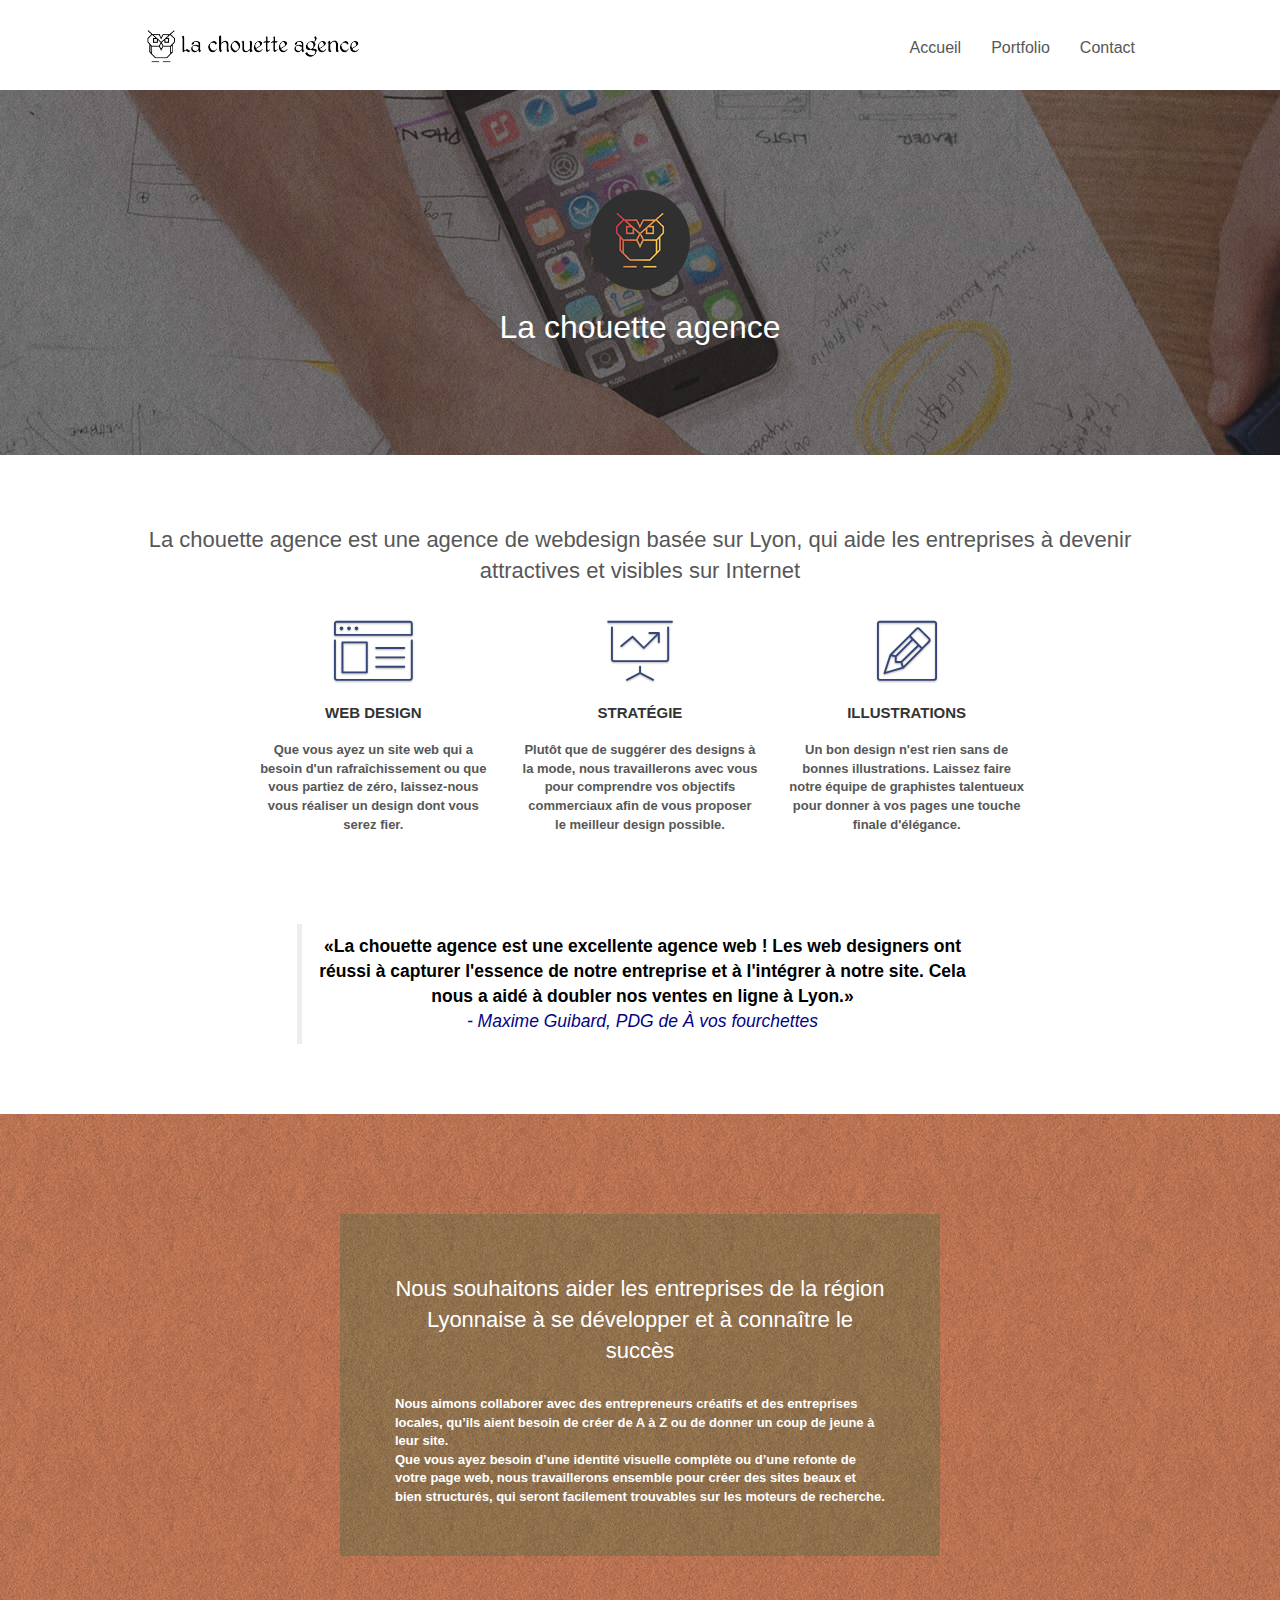
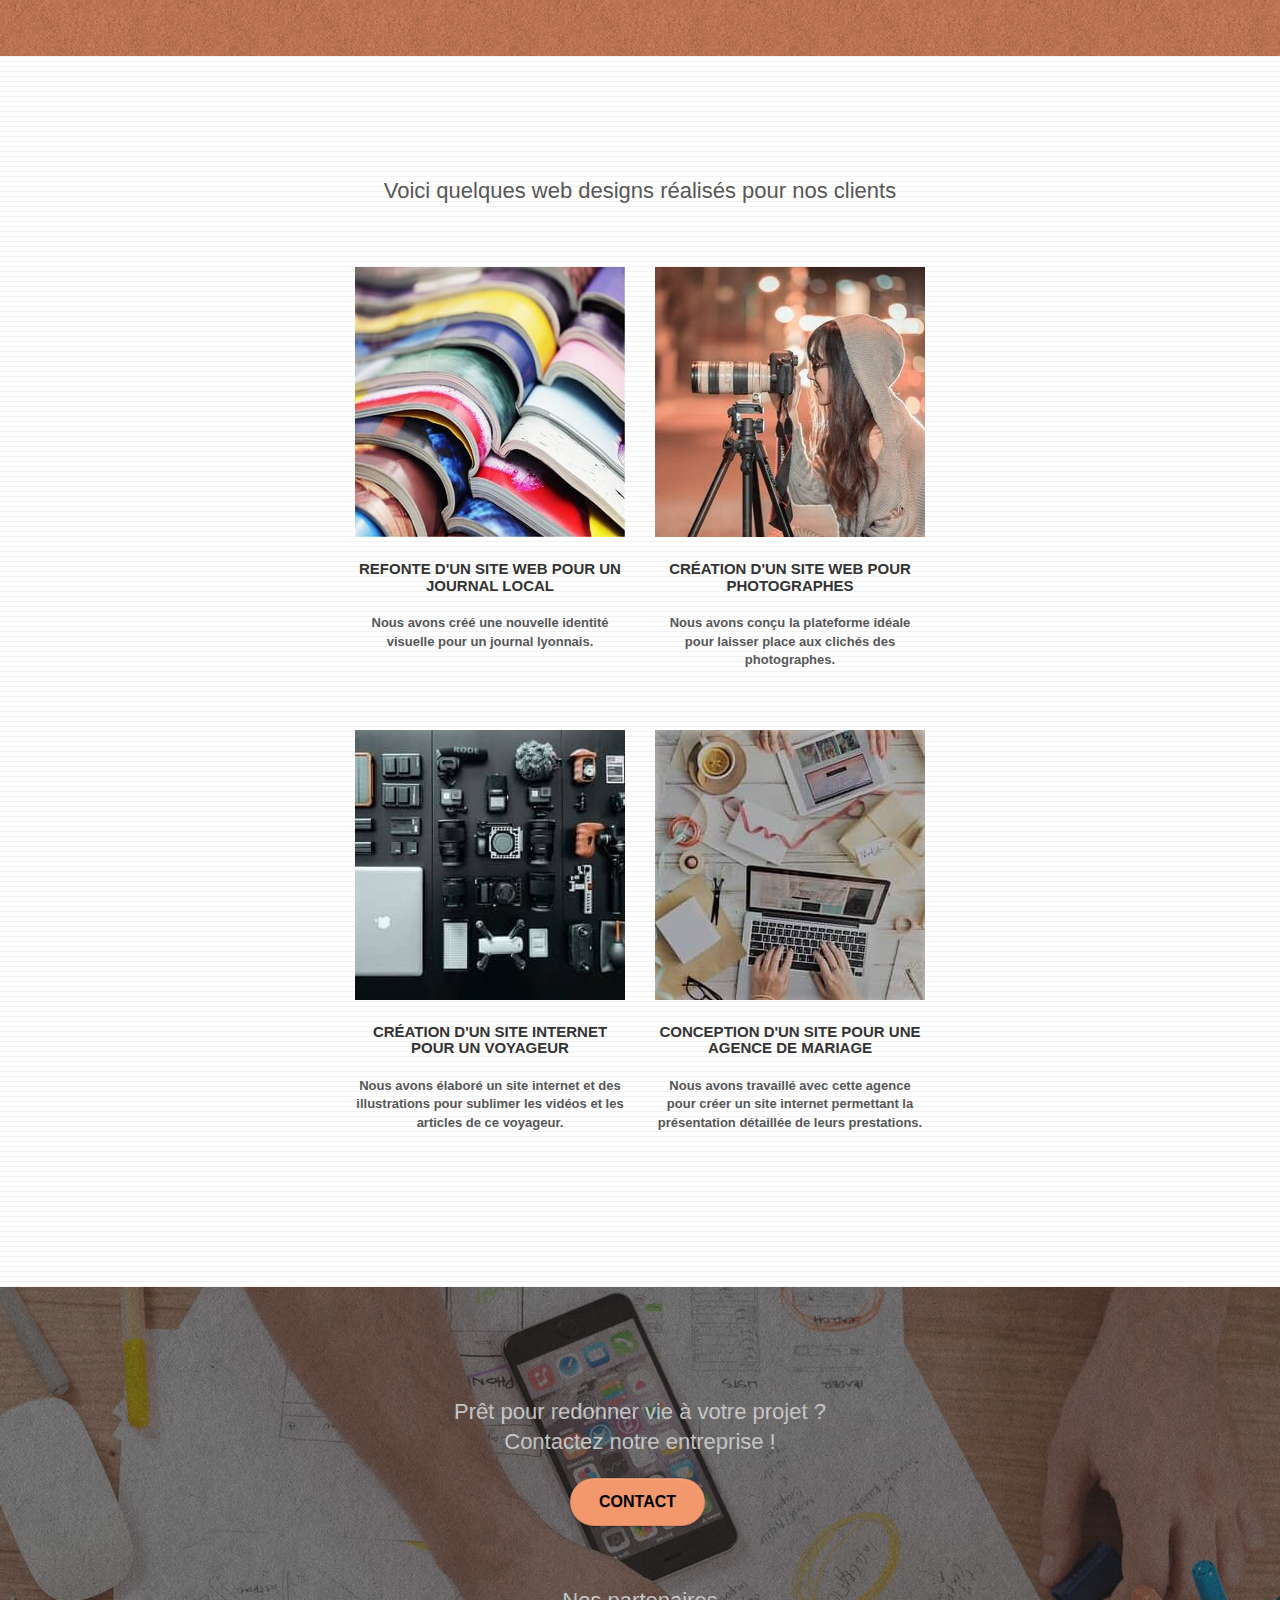
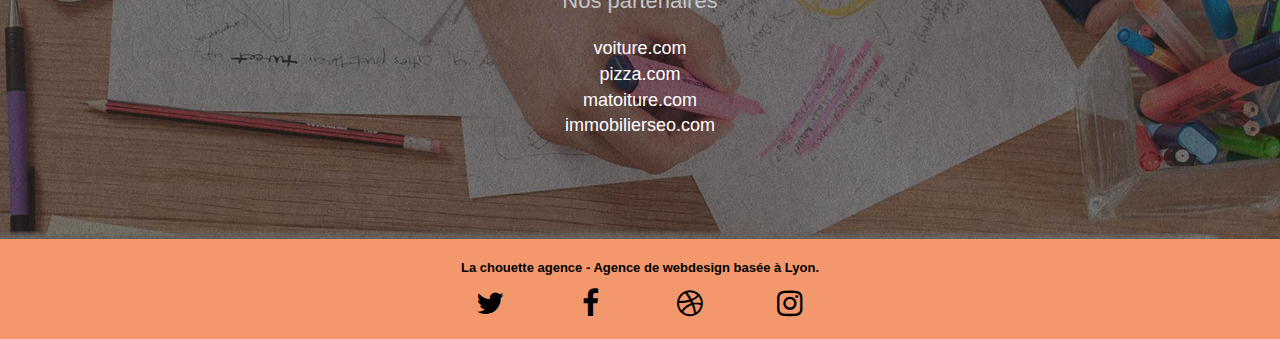
<file: index.html>
<!doctype html>
<html lang="fr">

<head>
	<meta charset="utf-8">
	<meta name="description" content="La chouette agence, entreprise de webdesign située à Lyon. Créons ensemble le meilleur site pour booster votre entreprise !">
	<meta name="viewport" content="width=device-width, initial-scale=1.0, viewport-fit=cover">

	<link rel="shortcut icon" type="image/png" href="favicon.jpg">
	<link rel="stylesheet" href="https://maxcdn.bootstrapcdn.com/bootstrap/3.3.5/css/bootstrap.min.css">
	<link rel="stylesheet" type="text/css" href="style.min.css">
	<link rel="stylesheet" type="text/css" href="./css/font-awesome.min.css">
	<link rel="stylesheet" type="text/css" href="./css/et-line.min.css">

	<title>Accueil | La chouette agence</title>
</head>

<body>
	<!-- Principal conteneur -->
	<div class="page-container">
		<!-- bloc-0 -->
		<header class="bloc bgc-white l-bloc " id="bloc-0">
			<div class="container bloc-sm">
				<nav class="navbar row">
					<div class="navbar-header">
						<img src="img/la-chouette-agence-comp.png" class="first-logo" alt="logo chouette et texte la chouette agence" height="40" />
						<button id="nav-toggle" type="button" class="ui-navbar-toggle navbar-toggle" data-toggle="collapse" data-target=".navbar-1">
							<span class="sr-only">Toggle navigation</span>
							<span class="icon-bar"></span>
							<span class="icon-bar"></span>
							<span class="icon-bar"></span>
						</button>
					</div>
					<div class="collapse navbar-collapse navbar-1 special-dropdown-nav">
						<ul class="site-navigation nav navbar-nav">
							<li><a href="index.html">Accueil</a></li>
							<li><a href="#bloc-4-portfolio">Portfolio</a></li>
							<li><a href="contact.html">Contact</a></li>
						</ul>
					</div>
				</nav>
			</div>
		</header>
		<!-- main -->
		<main>
			<!-- bloc-1-presentation -->
			<div class="bloc bgc-dark-slate-blue bg-banniere d-bloc bg-t-edge bloc-bg-texture texture-paper b-parallax"
				id="bloc-1-hero">
				<div class="container bloc-lg">
					<div class="row tight-width-whitespace">
						<div class="col-sm-12">
							<img src="img/logo-comp.png" class="center-block image-resize-mode" width="100" alt="logo chouette coloré" />
							<h1 class="text-center hero-bloc-text tc-white">La chouette agence</h1>
						</div>
					</div>
				</div>
			</div>
			<!-- bloc-2-services -->
			<section class="bloc bgc-white l-bloc" id="bloc-2-services">
				<div class="container bloc-md">
					<h2 class="text-center">La chouette agence est une agence de webdesign basée sur Lyon, qui aide les entreprises à devenir attractives et visibles sur Internet</h2>
					<div class="row voffset-lg med-width-whitespace">
						<div class="col-sm-4">
							<div class="text-center">
								<span class="et-icon-browser sm-shadow icon-dark-slate-blue icons icon-lg"></span>
							</div>
							<h3 class="mg-md text-center">Web design</h3>
							<p class="text-center fs-medium">Que vous ayez un site web qui a besoin d'un rafraîchissement ou que vous partiez de zéro, laissez-nous vous réaliser un design dont vous serez fier.</p>
						</div>
						<div class="col-sm-4">
							<div class="text-center">
								<span class="et-icon-presentation sm-shadow icon-dark-slate-blue icons icon-lg"></span>
							</div>
							<h3 class="mg-md text-center">Stratégie</h3>
							<p class="text-center fs-medium">Plutôt que de suggérer des designs à la mode, nous travaillerons avec vous pour comprendre vos objectifs commerciaux afin de vous proposer le meilleur design possible.<br></p>
						</div>
						<div class="col-sm-4">
							<div class="text-center">
								<span class="et-icon-edit sm-shadow icon-dark-slate-blue icons icon-lg"></span>
							</div>
							<h3 class="mg-md text-center">Illustrations</h3>
							<p class="text-center fs-medium">Un bon design n'est rien sans de bonnes illustrations. Laissez faire notre équipe de graphistes talentueux pour donner à vos pages une touche finale d'élégance.</p>
						</div>
					</div>
					<div class="row voffset-lg voffset">
						<blockquote class="col-xs-12 col-md-8 col-md-offset-2 text-center">
							<q class="quote">La chouette agence est une excellente agence web ! Les web designers ont réussi à capturer l'essence de notre entreprise et à l'intégrer à notre site. Cela nous a aidé à doubler nos ventes en ligne à Lyon.</q>
							<br><cite class="author">- Maxime Guibard, PDG de À vos fourchettes</cite>
						</blockquote>
					</div>
				</div>
			</section>
			<!-- bloc-3-what-i-do -->
			<section class="bloc tc-white bgc-atomic-tangerine bg-presentation d-bloc bloc-bg-texture texture-paper b-parallax" id="bloc-3-what-i-do">
				<div class="container bloc-lg">
					<div class="row tight-width-whitespace black-background">
						<div class="col-sm-12">
							<h2 class="text-center tc-white">Nous souhaitons aider les entreprises de la région Lyonnaise à se développer et à connaître le succès</h2>
							<p class="white fs-medium">
								<br>Nous aimons collaborer avec des entrepreneurs créatifs et des entreprises locales, qu’ils aient besoin de créer de A à Z ou de donner un coup de jeune à leur site.
								<br>Que vous ayez besoin d’une identité visuelle complète ou d’une refonte de votre page web, nous travaillerons ensemble pour créer des sites beaux et bien structurés, qui seront facilement trouvables sur les moteurs de recherche.
							</p>
						</div>
					</div>
				</div>
			</section>
			<!-- bloc-4-portfolio -->
			<section class="bloc bgc-white bg-lines-h2-bg bg-repeat l-bloc" id="bloc-4-portfolio">
				<div class="container bloc-lg">
					<div class="row">
						<h2 class="text-center">Voici quelques web designs réalisés pour nos clients</h2>
					</div>
					<div class="row tight-width-whitespace portfolio-row">
						<div class="col-sm-6">
							<a href="#" data-lightbox="img/1-comp.jpg" data-gallery-id="gallery-1" data-caption="Refonte d'un site web pour un journal local" data-frame="snapshot-lb"><img src="img/1-comp.jpg" alt="magazines colorés empilés" class="img-responsive portfolio-thumb"/></a>
							<h3 class="mg-md text-center">Refonte d'un site web pour un journal local</h3>
							<p class="text-center fs-medium">Nous avons créé une nouvelle identité visuelle pour un journal lyonnais.</p>
						</div>
						<div class="col-sm-6">
							<a href="#" data-lightbox="img/2-comp.jpg" data-gallery-id="gallery-1" data-caption="Création d'un site web pour photographes" data-frame="snapshot-lb"><img src="img/2-comp.jpg" class="img-responsive portfolio-thumb" alt="jeune femme prenant une photo" /></a>
							<h3 class="mg-md text-center">Création d'un site web pour photographes</h3>
							<p class="text-center fs-medium">Nous avons conçu la plateforme idéale pour laisser place aux clichés des photographes.</p>
						</div>
					</div>
					<div class="row tight-width-whitespace portfolio-row">
						<div class="col-sm-6">
							<a href="#" data-lightbox="img/3-comp.jpg" data-gallery-id="gallery-1" data-caption="Création d'un site internet pour un voyageur" data-frame="snapshot-lb"><img src="img/3-comp.jpg" class="img-responsive portfolio-thumb" alt="matériel de voyageur étalés sur une table" /></a>
							<h3 class="mg-md text-center">Création d'un site internet pour un voyageur</h3>
							<p class="text-center fs-medium">Nous avons élaboré un site internet et des illustrations pour sublimer les vidéos et les articles de ce voyageur.</p>
						</div>
						<div class="col-sm-6">
							<a href="#" data-lightbox="img/4-comp.jpg" data-gallery-id="gallery-1" data-caption="Conception d'un site pour une agence de mariage" data-frame="snapshot-lb"><img src="img/4-comp.jpg" class="img-responsive portfolio-thumb" alt="deux personnes travaillant sur ordinateur portable et tablette" /></a>
							<h3 class="mg-md text-center">Conception d'un site pour une agence de mariage</h3>
							<p class="text-center fs-medium">Nous avons travaillé avec cette agence pour créer un site internet permettant la présentation détaillée de leurs prestations.</p>
						</div>
					</div>
				</div>
			</section>
			<!-- bloc-5-cta -->
			<section class="bloc bgc-dark-slate-blue bg-banniere d-bloc bloc-bg-texture texture-paper" id="bloc-5-cta">
				<div class="container bloc-lg">
					<div class="row">
						<h2 class="mg-md text-center tc-white">Prêt pour redonner vie à votre projet ?<br>Contactez notre entreprise !</h2>
						<div class="col-sm-12 text-center">
							<a href="contact.html" class="btn btn-atomic-tangerine btn-clean btn-rd btn-lg cta-hero">Contact</a>
						</div>
						<h2 class="mg-md text-center tc-white">Nos partenaires</h2>
						<div class="text-center fs-large white">
							<a class="col-sm-12 white" href="voiture.com">voiture.com</a><br>
							<a class="col-sm-12 white" href="pizza.com">pizza.com</a><br>
							<a class="col-sm-12 white" href="matoiture.com">matoiture.com</a><br>
							<a class="col-sm-12 white" href="immobilierseo.com">immobilierseo.com</a><br>
						</div>
					</div>
				</div>
			</section>
			<!-- ScrollToTop Button -->
			<a class="bloc-button btn btn-d scrollToTop" onclick="scrollToTarget('1')" role="button">
				<span class="fa fa-chevron-up" title="retourner vers le haut de la page"></span>
			</a>
		</main>
		<!-- Footer - bloc-8 -->
		<footer class="bloc bgc-atomic-tangerine d-bloc" id="bloc-8">
			<div class="container bloc-sm">
				<div class="row">
					<div class="col-sm-12">
						<p class="text-center tc-black fs-medium">La chouette agence - Agence de webdesign basée à Lyon.<br></p>
						<div class="row row-no-gutters social">
							<div class="col-sm-3">
								<div class="text-center">
									<a class="social" href="https://twitter.com"><span class="fa fa-twitter icon-md tc-black" title="logo Twitter"></span></a>
								</div>
							</div>
							<div class="col-sm-3">
								<div class="text-center">
									<a class="social" href="https://facebook.com"><span class="fa fa-facebook icon-md tc-black" title="logo Facebook"></span></a>
								</div>
							</div>
							<div class="col-sm-3">
								<div class="text-center">
									<a class="social" href="https://dribbble.com"><span class="fa fa-dribbble icon-md tc-black" title="logo Dribbble"></span></a>
								</div>
							</div>
							<div class="col-sm-3">
								<div class="text-center">
									<a class="social" href="https://instagram.com"><span class="fa fa-instagram icon-md tc-black" title="logo Instagram"></span></a>
								</div>
							</div>
						</div>
					</div>
				</div>
			</div>
		</footer>
	</div>

	<script src="https://code.jquery.com/jquery-2.1.0.min.js" integrity="sha256-8oQ1OnzE2X9v4gpRVRMb1DWHoPHJilbur1LP9ykQ9H0=" crossorigin="anonymous"></script>
	<script src="https://maxcdn.bootstrapcdn.com/bootstrap/3.3.5/js/bootstrap.min.js"></script>
	<script src="./js/blocs.min.js"></script>
	<script src="./js/jquery.touchSwipe.min.js"></script>
	<script src="./js/gmaps.min.js"></script>

</body>
</html>
</file>
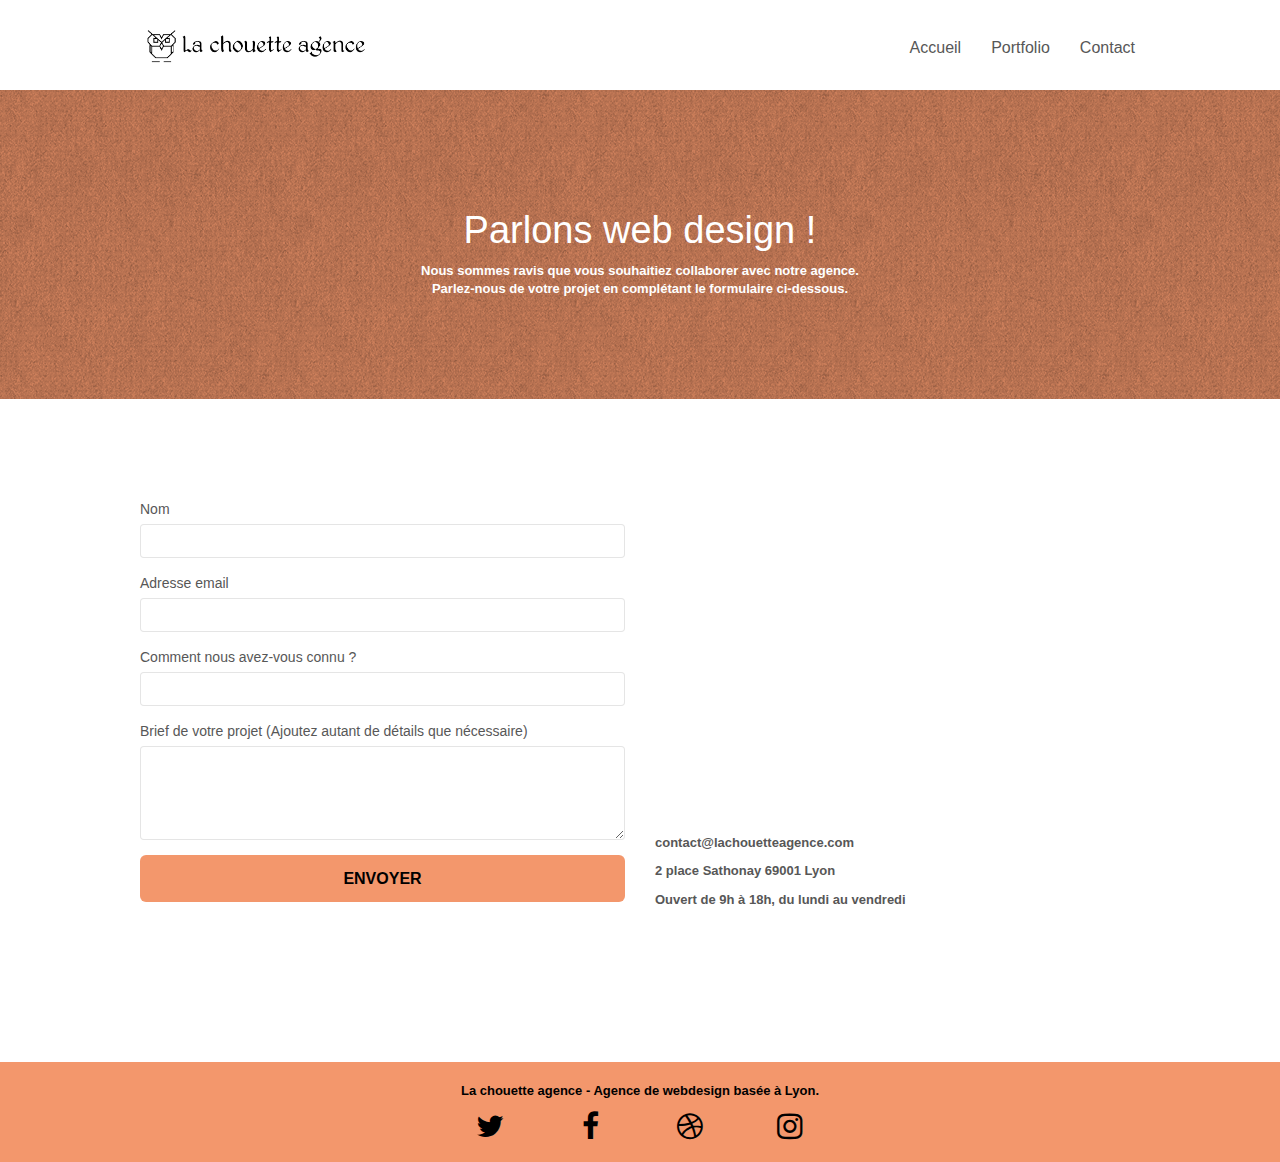
<file: contact.html>
<!doctype html>
<html lang="fr">

<head>
	<meta charset="utf-8">
	<meta name="description" content="Besoin d'aide pour vous lancer ? Contactez-nous et voyons ensemble comment devenir plus attractif
	et visible sur Internet.">
	<meta name="viewport" content="width=device-width, initial-scale=1.0, viewport-fit=cover">

	<link rel="shortcut icon" type="image/png" href="favicon.jpg">
	<link rel="stylesheet" href="https://maxcdn.bootstrapcdn.com/bootstrap/3.3.5/css/bootstrap.min.css">
	<link rel="stylesheet" type="text/css" href="style.min.css">
	<link rel="stylesheet" type="text/css" href="./css/font-awesome.min.css">
	<link rel="stylesheet" type="text/css" href="./css/et-line.min.css">

	<title>Contact | La chouette agence</title>
</head>

<body>
	<!-- Principal conteneur -->
	<div class="page-container">
		<!-- bloc-0 -->
		<header class="bloc bgc-white l-bloc " id="bloc-0">
			<div class="container bloc-sm">
				<nav class="navbar row">
					<div class="navbar-header">
						<img src="img/la-chouette-agence-comp.png" class="first-logo" alt="logo chouette et texte la chouette agence" height="40" width="220"/>
						<button id="nav-toggle" type="button" class="ui-navbar-toggle navbar-toggle" data-toggle="collapse" data-target=".navbar-1">
							<span class="sr-only">Toggle navigation</span>
							<span class="icon-bar"></span>
							<span class="icon-bar"></span>
							<span class="icon-bar"></span>
						</button>
					</div>
					<div class="collapse navbar-collapse navbar-1 special-dropdown-nav">
						<ul class="site-navigation nav navbar-nav">
							<li><a href="index.html">Accueil</a></li>
							<li><a href="#bloc-4-portfolio">Portfolio</a></li>
							<li><a href="contact.html">Contact</a></li>
						</ul>
					</div>
				</nav>
			</div>
		</header>
		<!-- main -->
		<main>
			<!-- bloc-6 -->
			<section class="bloc bg-dots-bg bg-repeat bgc-atomic-tangerine d-bloc bloc-bg-texture texture-paper" id="bloc-6">
				<div class="container bloc-lg">
					<div class="row">
						<div class="col-sm-12">
							<h1 class="text-center hero-bloc-text tc-white">Parlons web design !</h1>
							<p class="text-center mg-lg tc-white tight-width-whitespace fs-medium">Nous sommes ravis que vous souhaitiez collaborer avec notre agence.<br>Parlez-nous de votre projet en complétant le formulaire ci-dessous.</p>
						</div>
					</div>
				</div>
			</section>
			<!-- bloc-7 -->
			<div class="bloc bgc-white l-bloc" id="bloc-7" role="form">
				<div class="container bloc-lg">
					<div class="row">
						<div class="col-sm-6">
							<form id="form_1">
								<div class="form-group">
									<label for="name">Nom</label>
									<input id="name" class="form-control" required />
								</div>
								<div class="form-group">
									<label for="email">Adresse email</label>
									<input id="email" class="form-control" type="email" required />
								</div>
								<div class="form-group">
									<label for="knowing">Comment nous avez-vous connu ?</label>
									<input id="knowing" class="form-control" required />
								</div>
								<div class="form-group">
									<label for="message">Brief de votre projet (Ajoutez autant de détails que nécessaire)<br></label>
									<textarea id="message" class="form-control" rows="4" cols="50" required></textarea>
								</div>
								<button class="bloc-button btn btn-lg btn-block cta-hero btn-atomic-tangerine" type="submit">Envoyer</button>
							</form>
						</div>
						<div class="col-sm-6">
							<iframe src="https://www.google.com/maps/embed?pb=!1m18!1m12!1m3!1d2783.0829506555488!2d4.827978615473473!3d45.76952782103914!2m3!1f0!2f0!3f0!3m2!1i1024!2i768!4f13.1!3m3!1m2!1s0x47f4eb020f3664e9%3A0x13e3d71752922c1f!2s2%20Place%20Sathonay%2C%2069001%20Lyon!5e0!3m2!1sfr!2sfr!4v1605879114430!5m2!1sfr!2sfr" class="maps" allowfullscreen="" aria-hidden="false" tabindex="0" role="application" aria-label="localisation sur Google Maps"></iframe>
							<div class="infos">
								<p><a href="mailto:contact@lachouetteagence.com" class="fs-medium">contact@lachouetteagence.com</a></p>
								<p class="fs-medium">2 place Sathonay 69001 Lyon</p>
								<p class="fs-medium">Ouvert de 9h à 18h, du lundi au vendredi</p>
							</div>
						</div>
					</div>
				</div>
			</div>
			<!-- ScrollToTop Button -->
			<a class="bloc-button btn btn-d scrollToTop" onclick="scrollToTarget('1')" role="button">
				<span class="fa fa-chevron-up" title="retourner vers le haut de la page"></span>
			</a>
		</main>
		
		<!-- Footer - bloc-8 -->
		<footer class="bloc bgc-atomic-tangerine d-bloc" id="bloc-8">
			<div class="container bloc-sm">
				<div class="row">
					<div class="col-sm-12">
						<p class="text-center tc-black fs-medium">La chouette agence - Agence de webdesign basée à Lyon.<br></p>
						<div class="row row-no-gutters social">
							<div class="col-sm-3">
								<div class="text-center">
									<a class="social" href="https://twitter.com"><span class="fa fa-twitter icon-md tc-black" title="logo Twitter"></span></a>
								</div>
							</div>
							<div class="col-sm-3">
								<div class="text-center">
									<a class="social" href="https://facebook.com"><span class="fa fa-facebook icon-md tc-black" title="logo Facebook"></span></a>
								</div>
							</div>
							<div class="col-sm-3">
								<div class="text-center">
									<a class="social" href="https://dribbble.com"><span class="fa fa-dribbble icon-md tc-black" title="logo Dribbble"></span></a>
								</div>
							</div>
							<div class="col-sm-3">
								<div class="text-center">
									<a class="social" href="https://instagram.com"><span class="fa fa-instagram icon-md tc-black" title="logo Instagram"></span></a>
								</div>
							</div>
						</div>
					</div>
				</div>
			</div>
		</footer>
	</div>

	<script src="https://code.jquery.com/jquery-2.1.0.min.js" integrity="sha256-8oQ1OnzE2X9v4gpRVRMb1DWHoPHJilbur1LP9ykQ9H0=" crossorigin="anonymous"></script>
	<script src="https://maxcdn.bootstrapcdn.com/bootstrap/3.3.5/js/bootstrap.min.js"></script>
	<script src="./js/blocs.min.js"></script>
	<script src="./js/jqBootstrapValidation.min.js"></script>
	<script src="./js/formHandler.min.js"></script>

</body>
</html>
</file>
<file: style.min.css>
body{margin:0 auto;padding:0;background:#fff;max-width:1440px;overflow-x:hidden;-webkit-font-smoothing:antialiased;-moz-osx-font-smoothing:grayscale}a,button{transition:all .3s ease-in-out;outline:0!important}.submit:focus,a:focus{border:3px solid #000}.tc-black{color:#000!important}.fs-medium{font-size:1.3rem!important;font-weight:700}.fs-large{font-size:1.8rem!important}.quote{font-weight:700;color:#000}.author{color:#030387}.infos{margin-top:10px}.first-logo{margin:5px 0 0 20px!important}.maps{height:320px;width:100%;border:0}a:hover{text-decoration:none;cursor:pointer}#page-loading-blocs-notifaction{position:fixed;top:0;bottom:0;width:100%;z-index:100000;background:#fff url(img/pageload-spinner.gif) no-repeat center center}.bloc{width:100%;clear:both;background:50% 50% no-repeat;padding:0 50px;-webkit-background-size:cover;-moz-background-size:cover;-o-background-size:cover;background-size:cover;position:relative}.bloc .container{padding-left:0;padding-right:0}.bloc-lg{padding:100px 50px}.bloc-md{padding:50px}.bloc-sm{padding:20px 50px}.bg-b-edge,.bg-bl-edge,.bg-br-edge,.bg-center,.bg-l-edge,.bg-r-edge,.bg-repeat,.bg-t-edge,.bg-tl-edge,.bg-tr-edge{-webkit-background-size:auto!important;-moz-background-size:auto!important;-o-background-size:auto!important;background-size:auto!important}.bg-repeat{background:repeat}.bg-t-edge{background:top no-repeat}.bloc-bg-texture::before{content:"";background-size:2px 2px;position:absolute;top:0;bottom:0;left:0;right:0}.texture-paper::before{background:url(img/texture-paper-comp.png);background-size:280px 280px}.b-parallax{background-attachment:fixed}.d-bloc{color:rgba(255,255,255,.7)}.d-bloc button:hover{color:rgba(255,255,255,.9)}.d-bloc .icon-round,.d-bloc .icon-rounded,.d-bloc .icon-semi-rounded-a,.d-bloc .icon-semi-rounded-b,.d-bloc .icon-square{border-color:rgba(255,255,255,.9)}.d-bloc .divider-h span{border-color:rgba(255,255,255,.2)}.d-bloc .a-btn,.d-bloc .navbar a,.d-bloc .navbar-brand,.d-bloc a .icon-lg,.d-bloc a .icon-md,.d-bloc a .icon-sm,.d-bloc a .icon-xl,.d-bloc h1 a,.d-bloc h2 a,.d-bloc h3 a,.d-bloc h4 a,.d-bloc h5 a,.d-bloc h6 a,.d-bloc p a{color:rgba(255,255,255,.6)}.d-bloc .a-btn:hover,.d-bloc .navbar a:hover,.d-bloc .navbar-brand:hover,.d-bloc a:hover .icon-lg,.d-bloc a:hover .icon-md,.d-bloc a:hover .icon-sm,.d-bloc a:hover .icon-xl,.d-bloc h1 a:hover,.d-bloc h2 a:hover,.d-bloc h3 a:hover,.d-bloc h4 a:hover,.d-bloc h5 a:hover,.d-bloc h6 a:hover,.d-bloc p a:hover{color:#fff}.d-bloc .navbar-toggle .icon-bar{background:#fff}.d-bloc .btn-wire,.d-bloc .btn-wire:hover{color:#fff;border-color:#fff}.d-bloc .panel{color:rgba(0,0,0,.5)}.d-bloc .panel button:hover{color:rgba(0,0,0,.7)}.d-bloc .panel icon{border-color:rgba(0,0,0,.7)}.d-bloc .panel .divider-h span{border-color:rgba(0,0,0,.1)}.d-bloc .panel .a-btn{color:rgba(0,0,0,.6)}.d-bloc .panel .a-btn:hover{color:#000}.d-bloc .panel .btn-wire,.d-bloc .panel .btn-wire:hover{color:rgba(0,0,0,.7);border-color:rgba(0,0,0,.3)}.d-bloc .panel,.l-bloc{color:rgba(0,0,0,.5)}.d-bloc .panel button:hover,.l-bloc button:hover{color:rgba(0,0,0,.7)}.l-bloc .icon-round,.l-bloc .icon-rounded,.l-bloc .icon-semi-rounded-a,.l-bloc .icon-semi-rounded-b,.l-bloc .icon-square{border-color:rgba(0,0,0,.7)}.d-bloc .panel .divider-h span,.l-bloc .divider-h span{border-color:rgba(0,0,0,.1)}.d-bloc .panel .a-btn,.l-bloc .a-btn,.l-bloc .navbar a,.l-bloc .navbar-brand,.l-bloc a .icon-lg,.l-bloc a .icon-md,.l-bloc a .icon-sm,.l-bloc a .icon-xl,.l-bloc h1 a,.l-bloc h2 a,.l-bloc h3 a,.l-bloc h4 a,.l-bloc h5 a,.l-bloc h6 a,.l-bloc p a{color:rgba(0,0,0,.6)}.d-bloc .panel .a-btn:hover,.l-bloc .a-btn:hover,.l-bloc .navbar a:hover,.l-bloc .navbar-brand:hover,.l-bloc a:hover .icon-lg,.l-bloc a:hover .icon-md,.l-bloc a:hover .icon-sm,.l-bloc a:hover .icon-xl,.l-bloc h1 a:hover,.l-bloc h2 a:hover,.l-bloc h3 a:hover,.l-bloc h4 a:hover,.l-bloc h5 a:hover,.l-bloc h6 a:hover,.l-bloc p a:hover{color:#000}.l-bloc .navbar-toggle .icon-bar{color:rgba(0,0,0,.6)}.d-bloc .panel .btn-wire,.d-bloc .panel .btn-wire:hover,.l-bloc .btn-wire,.l-bloc .btn-wire:hover{color:rgba(0,0,0,.7);border-color:rgba(0,0,0,.3)}.voffset{margin-top:30px}.voffset-lg{margin-top:80px}.row-no-gutters{margin-right:0;margin-left:0}.row.row-no-gutters>[class*=" col-"],.row.row-no-gutters>[class^=col-]{padding-right:0;padding-left:0}#bloc-1-hero h1{font-size:32px}.navbar{margin-bottom:0;z-index:1}.navbar-brand{height:auto;padding:3px 15px;font-size:25px;font-weight:400;font-weight:600;line-height:44px}.navbar-brand img{max-height:200px;margin:0 5px 0 0;display:inline}.navbar-brand img[src$=svg]{min-width:100px}.nav-center .navbar-brand img{margin:0}.navbar .nav{padding-top:2px;margin-right:-16px;float:right;z-index:1}.nav>li{float:left;margin-top:4px;font-size:16px}.navbar-nav .open .dropdown-menu>li>a{text-align:inherit}.nav>li a:focus,.nav>li a:hover{background:0 0}.navbar-toggle{margin:10px 10px 0 0;border:0}.navbar-toggle:hover{background:0 0!important}.navbar-toggle .icon-bar{background-color:rgba(0,0,0,.5);width:26px}.nav-invert .navbar .nav{float:left}.nav-invert .navbar-brand,.nav-invert .navbar-header{float:right;position:relative;z-index:2}@media (min-width:768px){.site-navigation{position:absolute;top:50%;right:20px;transform:translate(0,-50%);-webkit-transform:translateY(-50%)}.nav>li .dropdown-menu a,.nav>li .dropdown-menu a:hover{color:#484848}.nav-invert .site-navigation{left:0;right:0}.nav-center{text-align:center}.nav-center .navbar-header{width:100%}.nav-center .nav>li,.nav-center .navbar-brand,.nav-center .navbar-header{float:none;display:inline-block}.nav-center .site-navigation{position:relative;width:100%;right:0;margin-right:0;margin-top:20px}.nav-center.mini-nav .navbar-toggle{float:none;margin:10px auto 0}}.nav>li>.dropdown a{background:0 0!important;display:block;padding:14px 15px}nav .caret{margin:0 5px}.dropdown-menu .dropdown-menu{top:-8px;left:100%}.dropdown-menu .dropmenu-flow-right{top:100%;left:0;margin-left:-1px;border-top-left-radius:0;border-top-right-radius:0}.dropdown-menu .dropdown span{border:4px solid #000;border-top-color:transparent;border-right-color:transparent;border-bottom-color:transparent;margin:6px -5px 0 0!important;float:right}.mg-md{margin-top:10px;margin-bottom:20px}.mg-lg{margin-top:10px;margin-bottom:40px}.btn{margin:0 5px 5px 0}.btn.pull-right{margin:0 0 5px 5px}.btn-d,.btn-d:focus,.btn-d:hover{color:#fff;background:rgba(0,0,0,.3)}button{outline:0!important}.btn-rd{border-radius:40px}.btn-clean{border:1px solid rgba(0,0,0,.08);border-bottom-color:rgba(0,0,0,.1);text-shadow:0 1px 0 rgba(0,0,1,.1);box-shadow:0 1px 3px rgba(0,0,1,.25),inset 0 1px 0 0 rgba(255,255,255,.15)}.icon-md{font-size:30px!important}.icon-lg{font-size:60px!important}.sm-shadow{text-shadow:0 1px 2px rgba(0,0,0,.3)}.panel-sq,.panel-sq .panel-footer,.panel-sq .panel-heading{border-radius:0}.panel-rd{border-radius:30px}.panel-rd .panel-heading{border-radius:29px 29px 0 0}.panel-rd .panel-footer{border-radius:0 0 29px 29px}.form-control{border-color:rgba(0,0,0,.1);box-shadow:none}.scrollToTop{width:40px;height:40px;position:fixed;bottom:20px;right:20px;opacity:0;z-index:500;transition:all .3s ease-in-out}.scrollToTop span{margin-top:6px}.showScrollTop{font-size:14px;opacity:1}a[data-lightbox]{position:relative;display:block;text-align:center}a[data-lightbox]:hover::before{content:"+";font-family:HelveticaNeue-Light,"Helvetica Neue Light","Helvetica Neue",Helvetica,Arial;font-size:32px;width:50px;height:50px;margin-left:-25px;border-radius:50%;background:rgba(0,0,0,.6);color:#fff;font-weight:100;z-index:1;position:absolute;top:50%;transform:translateY(-50%);-webkit-transform:translateY(-50%)}a[data-lightbox]:hover img{opacity:.6;-webkit-animation-fill-mode:none;animation-fill-mode:none}#lightbox-modal{display:flex;align-items:center}#lightbox-modal .modal-dialog{width:90%;max-width:900px;margin:0 auto 0}#lightbox-modal .modal-dialog img{max-height:90vh;margin:0 auto}.lightbox-caption{padding:20px;color:#fff;background:rgba(0,0,0,.5);position:absolute;left:15px;right:15px;bottom:5px}.close-lightbox{color:#fff;font-size:30px;position:absolute;top:20px;right:20px;z-index:20;background:rgba(0,0,0,.5);border:none;line-height:30px;padding:0 9px 5px;opacity:.3}.close-lightbox:hover,.next-lightbox:hover,.prev-lightbox:hover{opacity:1;color:#fff}.next-lightbox,.prev-lightbox{font-size:20px;color:rgba(255,255,255,.9);background:rgba(0,0,0,.5);transition:all .2s ease-in-out;position:absolute;top:45%;z-index:1;opacity:.4}.next-lightbox{padding:6px 8px 1px 13px;right:25px}.prev-lightbox{padding:6px 13px 1px 10px;left:25px}.snapshot-lb .modal-body{padding-bottom:45px}.snapshot-lb .lightbox-caption{padding:0;color:rgba(0,0,0,.5);background:0 0}.btn,a,h1,h2,h3,h4,h5,h6,label,p{font-family:helvetica;font-weight:400;color:#575757!important}.container{max-width:1000px}.hero-bloc-text{font-size:38px}.hero-bloc-text-sub{font-size:36px}.statement-bloc-text{line-height:26px;font-style:italic;font-size:20px;text-align:center;font-weight:lighter;max-width:520px;margin:auto auto auto auto}p{font-size:11px}.tight-width-whitespace{max-width:600px;margin:auto auto auto auto}.h1{font-size:20px;font-family:"Open Sans"}.cta-hero{margin-bottom:60px;color:#fff!important;text-transform:uppercase;padding:12px 28px 12px 28px;font-size:16px;font-weight:700}.social{max-width:400px;margin:auto auto auto auto}h2{font-size:22px;line-height:1.4em}h3{font-size:15px;text-transform:uppercase;font-weight:700;color:#333!important}.med-width-whitespace{max-width:800px;margin:auto auto auto auto;box-shadow:0 0 0 #000}h1{color:#333!important}h4{color:#333!important}.icons{margin-bottom:14px;margin-top:24px}.white{color:#fff!important}.portfolio-thumb{margin-left:auto;margin-right:auto;margin-bottom:24px}.portfolio-row{margin-bottom:44px;margin-top:50px}.avatar{box-shadow:0 4px 9px rgba(0,0,0,.3)}.black-background{background-color:rgba(165,147,99,.7);padding:40px 40px 40px 40px}.bold-link{font-weight:900;text-decoration:underline!important}.bgc-white{background-color:#fff}.bgc-dark-slate-blue{background-color:#364577}.bgc-atomic-tangerine{background-color:#f3976c}.tc-white{color:#fff!important}.btn-atomic-tangerine{background:#f3976c;color:#000!important}.btn-atomic-tangerine:hover{background:#c27956!important;color:#fff!important}.ltc-white{color:#fff!important}.ltc-white:hover{color:#ccc!important}.ltc-atomic-tangerine{color:#f3976c!important}.ltc-atomic-tangerine:hover{color:#c27956!important}.icon-dark-slate-blue{color:#364577!important;border-color:#364577!important}.bg-dots-bg{background-image:url(img/dots-bg-comp.png)}.bg-lines-h2-bg{background-image:url(img/lines-h2-bg-comp.png)}.bg-banniere{background-image:url(img/la-chouette-agence-banniere-comp.jpg)}.bg-presentation{background-image:url(img/image-de-presentation-comp.jpg)}@media (max-width:1024px){.bloc{padding-left:20px;padding-right:20px}.bloc-tile-2.full-width-bloc .container,.bloc-tile-3.full-width-bloc .container,.bloc-tile-4.full-width-bloc .container,.bloc.full-width-bloc{padding-left:0;padding-right:0}}@media (max-width:992px) and (min-width:768px){.navbar .nav{max-width:80%}.nav-center.navbar .nav{max-width:100%}}@media only screen and (min-width:768px) and (max-width:1024px) and (orientation:landscape){.b-parallax{background-attachment:scroll}}@media only screen and (min-width:1024px) and (max-width:1366px) and (-webkit-min-device-pixel-ratio:1.5){.b-parallax{background-attachment:scroll}}@media (max-width:991px){.container{width:100%}.b-parallax{background-attachment:scroll}#hero-bloc,.page-container{overflow-x:hidden;position:relative}.bloc-group,.bloc-group .bloc{display:block;width:100%}.bloc-fill-screen .fill-bloc-bottom-edge,.bloc-fill-screen .fill-bloc-top-edge{padding:0 20px}}@media (max-width:767px){.page-container{overflow-x:hidden;position:relative}#disqus_thread,h1,h2,h3,h4,h5,h6,p{padding-left:10px!important;padding-right:10px!important}.b-parallax{background-attachment:scroll}.navbar .nav{padding-top:0;border-top:1px solid rgba(0,0,0,.2);float:none!important}.navbar.row{margin-left:0;margin-right:0}.site-navigation{position:inherit;transform:none;-webkit-transform:none;-ms-transform:none}.nav>li{margin-top:0;border-bottom:1px solid rgba(0,0,0,.1);background:rgba(0,0,0,.05);text-align:left;padding-left:15px;width:100%}.nav>li:hover{background:rgba(0,0,0,.08)}.dropdown .dropdown a .caret{float:none;margin:5px 0 0 10px!important;border:4px solid #000;border-bottom-color:transparent;border-right-color:transparent;border-left-color:transparent}#hero-bloc .navbar .nav{background:rgba(0,0,0,.8)}#hero-bloc .navbar .nav a{color:rgba(255,255,255,.6)}.hero{padding:50px 0}.hero-nav{left:-1px;right:-1px}.navbar-collapse{padding:0;overflow-x:hidden;-webkit-box-shadow:none;box-shadow:none}.navbar-brand img{max-height:40px;width:auto}.nav-invert .navbar-header{float:none;width:100%}.nav-invert .navbar-toggle{float:left;margin-left:10px}.bloc{padding-left:0;padding-right:0}.bloc-lg,.bloc-xl,.bloc-xxl{padding:40px 0}.bloc-md,.bloc-sm{padding-left:0;padding-right:0}.bloc-fill-screen .fill-bloc-bottom-edge,.bloc-fill-screen .fill-bloc-top-edge,.bloc-tile-2 .container,.bloc-tile-3 .container,.bloc-tile-4 .container{padding-left:0;padding-right:0}.a-block{padding:0 10px}.btn-dwn{display:none}.voffset{margin-top:5px}.voffset-md{margin-top:20px}.voffset-lg{margin-top:30px}form{padding:5px}.close-lightbox{display:inline-block}.blocsapp-device-iphone5{background-size:216px 425px;padding-top:60px;width:216px;height:425px}.blocsapp-device-iphone5 img{width:180px;height:320px}}@media (max-width:400px){.bloc{padding-left:0;padding-right:0}}@media (max-width:767px){.bloc-mob-center-text{text-align:center}}
</file>
